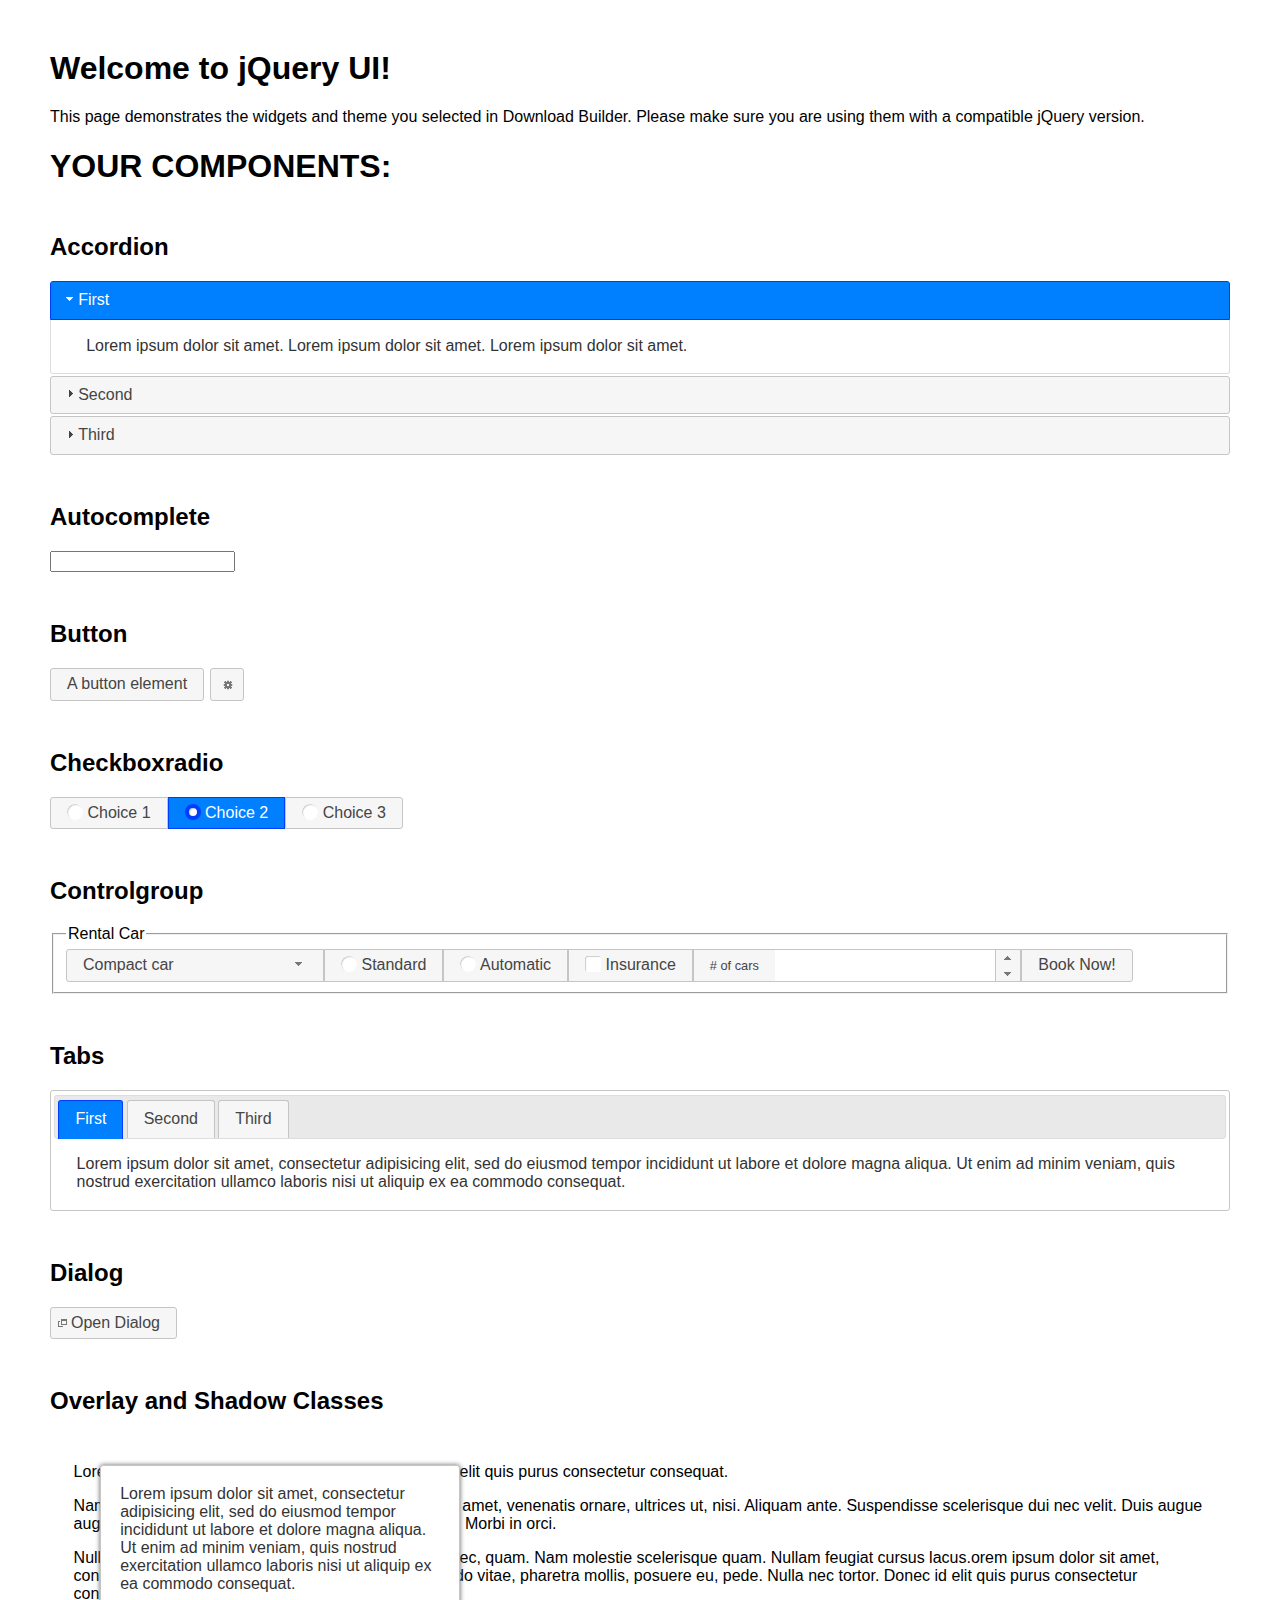
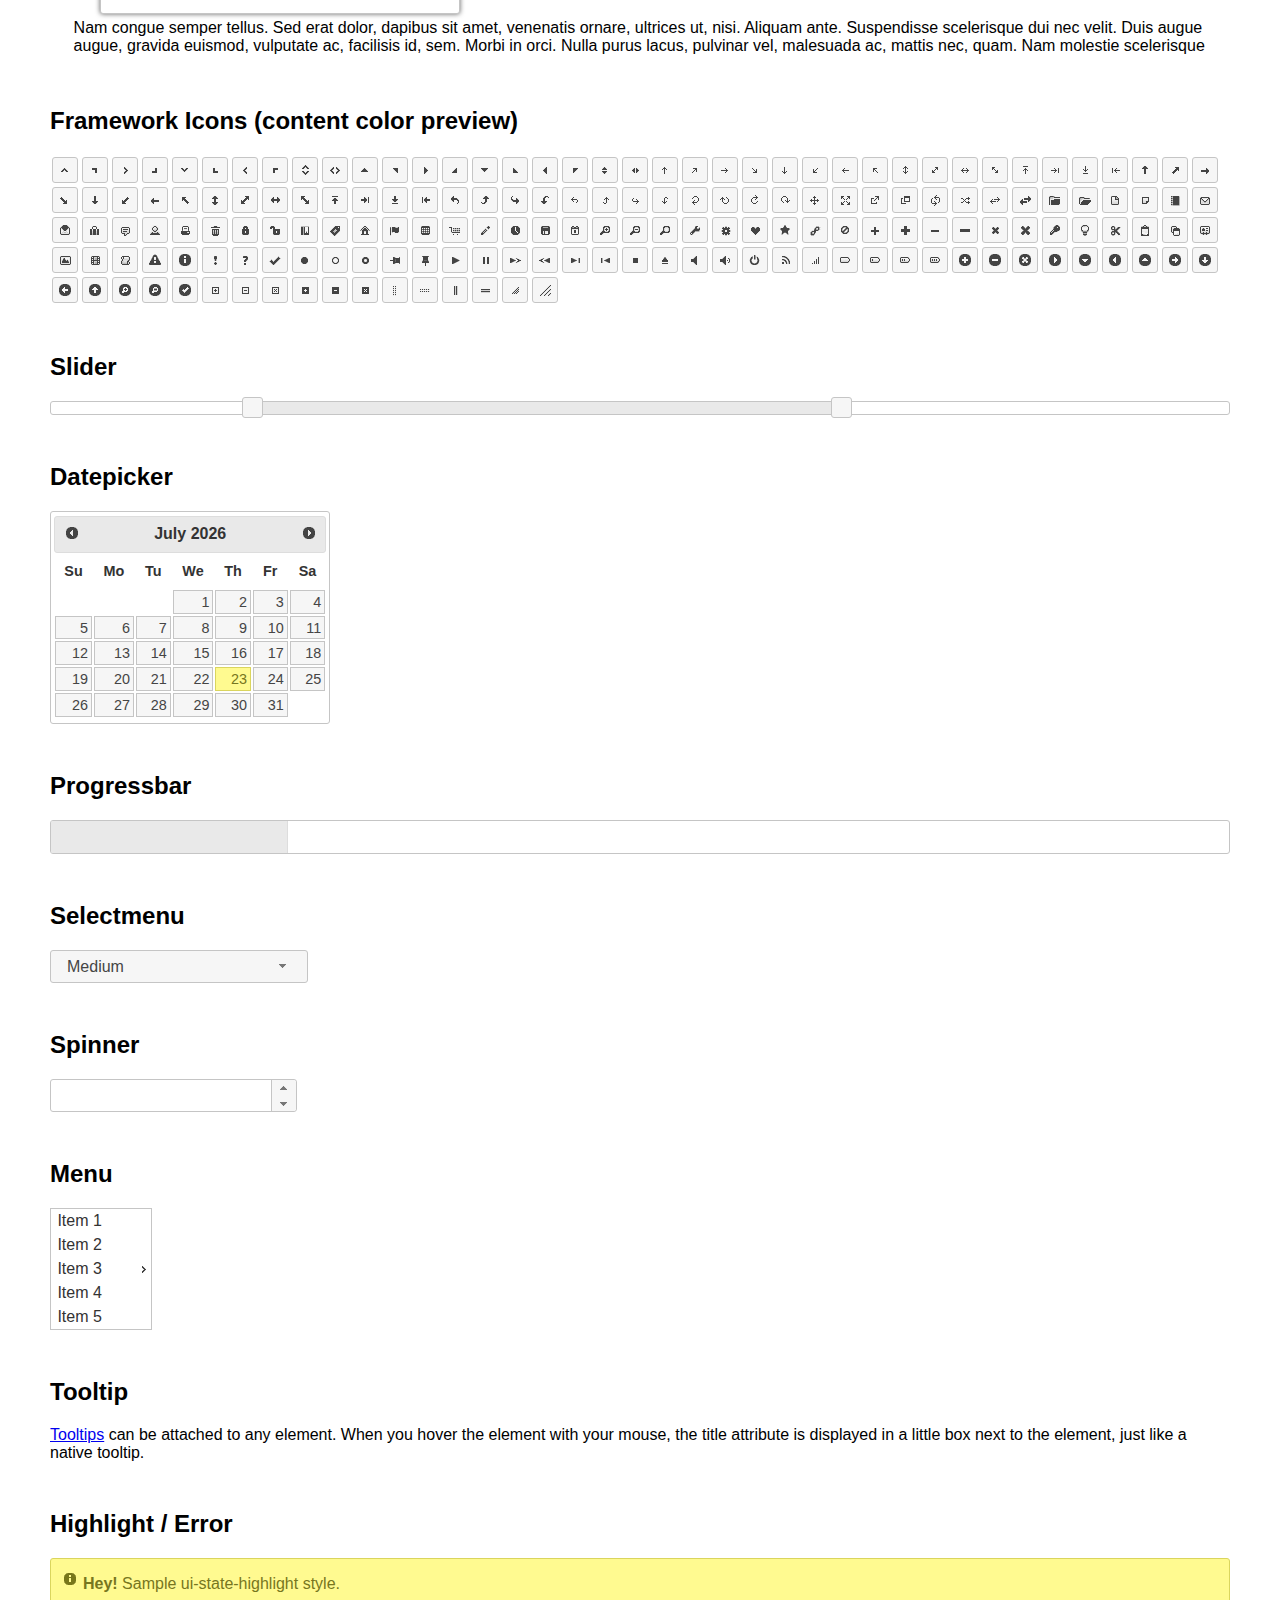
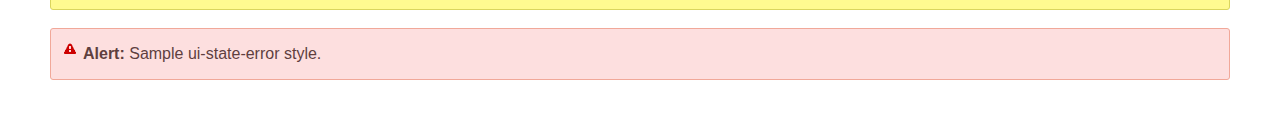
<file: PerfilMedico/jquery-ui-1.12.1/index.html>
<!doctype html>
<html lang="us">
<head>
	<meta charset="utf-8">
	<title>jQuery UI Example Page</title>
	<link href="jquery-ui.css" rel="stylesheet">
	<style>
	body{
		font-family: "Trebuchet MS", sans-serif;
		margin: 50px;
	}
	.demoHeaders {
		margin-top: 2em;
	}
	#dialog-link {
		padding: .4em 1em .4em 20px;
		text-decoration: none;
		position: relative;
	}
	#dialog-link span.ui-icon {
		margin: 0 5px 0 0;
		position: absolute;
		left: .2em;
		top: 50%;
		margin-top: -8px;
	}
	#icons {
		margin: 0;
		padding: 0;
	}
	#icons li {
		margin: 2px;
		position: relative;
		padding: 4px 0;
		cursor: pointer;
		float: left;
		list-style: none;
	}
	#icons span.ui-icon {
		float: left;
		margin: 0 4px;
	}
	.fakewindowcontain .ui-widget-overlay {
		position: absolute;
	}
	select {
		width: 200px;
	}
	</style>
</head>
<body>

<h1>Welcome to jQuery UI!</h1>

<div class="ui-widget">
	<p>This page demonstrates the widgets and theme you selected in Download Builder. Please make sure you are using them with a compatible jQuery version.</p>
</div>

<h1>YOUR COMPONENTS:</h1>


<!-- Accordion -->
<h2 class="demoHeaders">Accordion</h2>
<div id="accordion">
	<h3>First</h3>
	<div>Lorem ipsum dolor sit amet. Lorem ipsum dolor sit amet. Lorem ipsum dolor sit amet.</div>
	<h3>Second</h3>
	<div>Phasellus mattis tincidunt nibh.</div>
	<h3>Third</h3>
	<div>Nam dui erat, auctor a, dignissim quis.</div>
</div>



<!-- Autocomplete -->
<h2 class="demoHeaders">Autocomplete</h2>
<div>
	<input id="autocomplete" title="type &quot;a&quot;">
</div>



<!-- Button -->
<h2 class="demoHeaders">Button</h2>
<button id="button">A button element</button>
<button id="button-icon">An icon-only button</button>



<!-- Checkboxradio -->
<h2 class="demoHeaders">Checkboxradio</h2>
<form style="margin-top: 1em;">
	<div id="radioset">
		<input type="radio" id="radio1" name="radio"><label for="radio1">Choice 1</label>
		<input type="radio" id="radio2" name="radio" checked="checked"><label for="radio2">Choice 2</label>
		<input type="radio" id="radio3" name="radio"><label for="radio3">Choice 3</label>
	</div>
</form>



<!-- Controlgroup -->
<h2 class="demoHeaders">Controlgroup</h2>
<fieldset>
	<legend>Rental Car</legend>
	<div id="controlgroup">
		<select id="car-type">
			<option>Compact car</option>
			<option>Midsize car</option>
			<option>Full size car</option>
			<option>SUV</option>
			<option>Luxury</option>
			<option>Truck</option>
			<option>Van</option>
		</select>
		<label for="transmission-standard">Standard</label>
		<input type="radio" name="transmission" id="transmission-standard">
		<label for="transmission-automatic">Automatic</label>
		<input type="radio" name="transmission" id="transmission-automatic">
		<label for="insurance">Insurance</label>
		<input type="checkbox" name="insurance" id="insurance">
		<label for="horizontal-spinner" class="ui-controlgroup-label"># of cars</label>
		<input id="horizontal-spinner" class="ui-spinner-input">
		<button>Book Now!</button>
	</div>
</fieldset>



<!-- Tabs -->
<h2 class="demoHeaders">Tabs</h2>
<div id="tabs">
	<ul>
		<li><a href="#tabs-1">First</a></li>
		<li><a href="#tabs-2">Second</a></li>
		<li><a href="#tabs-3">Third</a></li>
	</ul>
	<div id="tabs-1">Lorem ipsum dolor sit amet, consectetur adipisicing elit, sed do eiusmod tempor incididunt ut labore et dolore magna aliqua. Ut enim ad minim veniam, quis nostrud exercitation ullamco laboris nisi ut aliquip ex ea commodo consequat.</div>
	<div id="tabs-2">Phasellus mattis tincidunt nibh. Cras orci urna, blandit id, pretium vel, aliquet ornare, felis. Maecenas scelerisque sem non nisl. Fusce sed lorem in enim dictum bibendum.</div>
	<div id="tabs-3">Nam dui erat, auctor a, dignissim quis, sollicitudin eu, felis. Pellentesque nisi urna, interdum eget, sagittis et, consequat vestibulum, lacus. Mauris porttitor ullamcorper augue.</div>
</div>



<h2 class="demoHeaders">Dialog</h2>
<p>
	<button id="dialog-link" class="ui-button ui-corner-all ui-widget">
		<span class="ui-icon ui-icon-newwin"></span>Open Dialog
	</button>
</p>

<h2 class="demoHeaders">Overlay and Shadow Classes</h2>
<div style="position: relative; width: 96%; height: 200px; padding:1% 2%; overflow:hidden;" class="fakewindowcontain">
	<p>Lorem ipsum dolor sit amet,  Nulla nec tortor. Donec id elit quis purus consectetur consequat. </p><p>Nam congue semper tellus. Sed erat dolor, dapibus sit amet, venenatis ornare, ultrices ut, nisi. Aliquam ante. Suspendisse scelerisque dui nec velit. Duis augue augue, gravida euismod, vulputate ac, facilisis id, sem. Morbi in orci. </p><p>Nulla purus lacus, pulvinar vel, malesuada ac, mattis nec, quam. Nam molestie scelerisque quam. Nullam feugiat cursus lacus.orem ipsum dolor sit amet, consectetur adipiscing elit. Donec libero risus, commodo vitae, pharetra mollis, posuere eu, pede. Nulla nec tortor. Donec id elit quis purus consectetur consequat. </p><p>Nam congue semper tellus. Sed erat dolor, dapibus sit amet, venenatis ornare, ultrices ut, nisi. Aliquam ante. Suspendisse scelerisque dui nec velit. Duis augue augue, gravida euismod, vulputate ac, facilisis id, sem. Morbi in orci. Nulla purus lacus, pulvinar vel, malesuada ac, mattis nec, quam. Nam molestie scelerisque quam. </p><p>Nullam feugiat cursus lacus.orem ipsum dolor sit amet, consectetur adipiscing elit. Donec libero risus, commodo vitae, pharetra mollis, posuere eu, pede. Nulla nec tortor. Donec id elit quis purus consectetur consequat. Nam congue semper tellus. Sed erat dolor, dapibus sit amet, venenatis ornare, ultrices ut, nisi. Aliquam ante. </p><p>Suspendisse scelerisque dui nec velit. Duis augue augue, gravida euismod, vulputate ac, facilisis id, sem. Morbi in orci. Nulla purus lacus, pulvinar vel, malesuada ac, mattis nec, quam. Nam molestie scelerisque quam. Nullam feugiat cursus lacus.orem ipsum dolor sit amet, consectetur adipiscing elit. Donec libero risus, commodo vitae, pharetra mollis, posuere eu, pede. Nulla nec tortor. Donec id elit quis purus consectetur consequat. Nam congue semper tellus. Sed erat dolor, dapibus sit amet, venenatis ornare, ultrices ut, nisi. </p>

	<!-- ui-dialog -->
	<div class="ui-widget-overlay ui-front"></div>
	<div style="position: absolute; width: 320px; left: 50px; top: 30px; padding: 1.2em" class="ui-widget ui-front ui-widget-content ui-corner-all ui-widget-shadow">
		Lorem ipsum dolor sit amet, consectetur adipisicing elit, sed do eiusmod tempor incididunt ut labore et dolore magna aliqua. Ut enim ad minim veniam, quis nostrud exercitation ullamco laboris nisi ut aliquip ex ea commodo consequat.
	</div>

</div>

<!-- ui-dialog -->
<div id="dialog" title="Dialog Title">
	<p>Lorem ipsum dolor sit amet, consectetur adipisicing elit, sed do eiusmod tempor incididunt ut labore et dolore magna aliqua. Ut enim ad minim veniam, quis nostrud exercitation ullamco laboris nisi ut aliquip ex ea commodo consequat.</p>
</div>



<h2 class="demoHeaders">Framework Icons (content color preview)</h2>
<ul id="icons" class="ui-widget ui-helper-clearfix">
	<li class="ui-state-default ui-corner-all" title=".ui-icon-caret-1-n"><span class="ui-icon ui-icon-caret-1-n"></span></li>
	<li class="ui-state-default ui-corner-all" title=".ui-icon-caret-1-ne"><span class="ui-icon ui-icon-caret-1-ne"></span></li>
	<li class="ui-state-default ui-corner-all" title=".ui-icon-caret-1-e"><span class="ui-icon ui-icon-caret-1-e"></span></li>
	<li class="ui-state-default ui-corner-all" title=".ui-icon-caret-1-se"><span class="ui-icon ui-icon-caret-1-se"></span></li>
	<li class="ui-state-default ui-corner-all" title=".ui-icon-caret-1-s"><span class="ui-icon ui-icon-caret-1-s"></span></li>
	<li class="ui-state-default ui-corner-all" title=".ui-icon-caret-1-sw"><span class="ui-icon ui-icon-caret-1-sw"></span></li>
	<li class="ui-state-default ui-corner-all" title=".ui-icon-caret-1-w"><span class="ui-icon ui-icon-caret-1-w"></span></li>
	<li class="ui-state-default ui-corner-all" title=".ui-icon-caret-1-nw"><span class="ui-icon ui-icon-caret-1-nw"></span></li>
	<li class="ui-state-default ui-corner-all" title=".ui-icon-caret-2-n-s"><span class="ui-icon ui-icon-caret-2-n-s"></span></li>
	<li class="ui-state-default ui-corner-all" title=".ui-icon-caret-2-e-w"><span class="ui-icon ui-icon-caret-2-e-w"></span></li>
	<li class="ui-state-default ui-corner-all" title=".ui-icon-triangle-1-n"><span class="ui-icon ui-icon-triangle-1-n"></span></li>
	<li class="ui-state-default ui-corner-all" title=".ui-icon-triangle-1-ne"><span class="ui-icon ui-icon-triangle-1-ne"></span></li>
	<li class="ui-state-default ui-corner-all" title=".ui-icon-triangle-1-e"><span class="ui-icon ui-icon-triangle-1-e"></span></li>
	<li class="ui-state-default ui-corner-all" title=".ui-icon-triangle-1-se"><span class="ui-icon ui-icon-triangle-1-se"></span></li>
	<li class="ui-state-default ui-corner-all" title=".ui-icon-triangle-1-s"><span class="ui-icon ui-icon-triangle-1-s"></span></li>
	<li class="ui-state-default ui-corner-all" title=".ui-icon-triangle-1-sw"><span class="ui-icon ui-icon-triangle-1-sw"></span></li>
	<li class="ui-state-default ui-corner-all" title=".ui-icon-triangle-1-w"><span class="ui-icon ui-icon-triangle-1-w"></span></li>
	<li class="ui-state-default ui-corner-all" title=".ui-icon-triangle-1-nw"><span class="ui-icon ui-icon-triangle-1-nw"></span></li>
	<li class="ui-state-default ui-corner-all" title=".ui-icon-triangle-2-n-s"><span class="ui-icon ui-icon-triangle-2-n-s"></span></li>
	<li class="ui-state-default ui-corner-all" title=".ui-icon-triangle-2-e-w"><span class="ui-icon ui-icon-triangle-2-e-w"></span></li>
	<li class="ui-state-default ui-corner-all" title=".ui-icon-arrow-1-n"><span class="ui-icon ui-icon-arrow-1-n"></span></li>
	<li class="ui-state-default ui-corner-all" title=".ui-icon-arrow-1-ne"><span class="ui-icon ui-icon-arrow-1-ne"></span></li>
	<li class="ui-state-default ui-corner-all" title=".ui-icon-arrow-1-e"><span class="ui-icon ui-icon-arrow-1-e"></span></li>
	<li class="ui-state-default ui-corner-all" title=".ui-icon-arrow-1-se"><span class="ui-icon ui-icon-arrow-1-se"></span></li>
	<li class="ui-state-default ui-corner-all" title=".ui-icon-arrow-1-s"><span class="ui-icon ui-icon-arrow-1-s"></span></li>
	<li class="ui-state-default ui-corner-all" title=".ui-icon-arrow-1-sw"><span class="ui-icon ui-icon-arrow-1-sw"></span></li>
	<li class="ui-state-default ui-corner-all" title=".ui-icon-arrow-1-w"><span class="ui-icon ui-icon-arrow-1-w"></span></li>
	<li class="ui-state-default ui-corner-all" title=".ui-icon-arrow-1-nw"><span class="ui-icon ui-icon-arrow-1-nw"></span></li>
	<li class="ui-state-default ui-corner-all" title=".ui-icon-arrow-2-n-s"><span class="ui-icon ui-icon-arrow-2-n-s"></span></li>
	<li class="ui-state-default ui-corner-all" title=".ui-icon-arrow-2-ne-sw"><span class="ui-icon ui-icon-arrow-2-ne-sw"></span></li>
	<li class="ui-state-default ui-corner-all" title=".ui-icon-arrow-2-e-w"><span class="ui-icon ui-icon-arrow-2-e-w"></span></li>
	<li class="ui-state-default ui-corner-all" title=".ui-icon-arrow-2-se-nw"><span class="ui-icon ui-icon-arrow-2-se-nw"></span></li>
	<li class="ui-state-default ui-corner-all" title=".ui-icon-arrowstop-1-n"><span class="ui-icon ui-icon-arrowstop-1-n"></span></li>
	<li class="ui-state-default ui-corner-all" title=".ui-icon-arrowstop-1-e"><span class="ui-icon ui-icon-arrowstop-1-e"></span></li>
	<li class="ui-state-default ui-corner-all" title=".ui-icon-arrowstop-1-s"><span class="ui-icon ui-icon-arrowstop-1-s"></span></li>
	<li class="ui-state-default ui-corner-all" title=".ui-icon-arrowstop-1-w"><span class="ui-icon ui-icon-arrowstop-1-w"></span></li>
	<li class="ui-state-default ui-corner-all" title=".ui-icon-arrowthick-1-n"><span class="ui-icon ui-icon-arrowthick-1-n"></span></li>
	<li class="ui-state-default ui-corner-all" title=".ui-icon-arrowthick-1-ne"><span class="ui-icon ui-icon-arrowthick-1-ne"></span></li>
	<li class="ui-state-default ui-corner-all" title=".ui-icon-arrowthick-1-e"><span class="ui-icon ui-icon-arrowthick-1-e"></span></li>
	<li class="ui-state-default ui-corner-all" title=".ui-icon-arrowthick-1-se"><span class="ui-icon ui-icon-arrowthick-1-se"></span></li>
	<li class="ui-state-default ui-corner-all" title=".ui-icon-arrowthick-1-s"><span class="ui-icon ui-icon-arrowthick-1-s"></span></li>
	<li class="ui-state-default ui-corner-all" title=".ui-icon-arrowthick-1-sw"><span class="ui-icon ui-icon-arrowthick-1-sw"></span></li>
	<li class="ui-state-default ui-corner-all" title=".ui-icon-arrowthick-1-w"><span class="ui-icon ui-icon-arrowthick-1-w"></span></li>
	<li class="ui-state-default ui-corner-all" title=".ui-icon-arrowthick-1-nw"><span class="ui-icon ui-icon-arrowthick-1-nw"></span></li>
	<li class="ui-state-default ui-corner-all" title=".ui-icon-arrowthick-2-n-s"><span class="ui-icon ui-icon-arrowthick-2-n-s"></span></li>
	<li class="ui-state-default ui-corner-all" title=".ui-icon-arrowthick-2-ne-sw"><span class="ui-icon ui-icon-arrowthick-2-ne-sw"></span></li>
	<li class="ui-state-default ui-corner-all" title=".ui-icon-arrowthick-2-e-w"><span class="ui-icon ui-icon-arrowthick-2-e-w"></span></li>
	<li class="ui-state-default ui-corner-all" title=".ui-icon-arrowthick-2-se-nw"><span class="ui-icon ui-icon-arrowthick-2-se-nw"></span></li>
	<li class="ui-state-default ui-corner-all" title=".ui-icon-arrowthickstop-1-n"><span class="ui-icon ui-icon-arrowthickstop-1-n"></span></li>
	<li class="ui-state-default ui-corner-all" title=".ui-icon-arrowthickstop-1-e"><span class="ui-icon ui-icon-arrowthickstop-1-e"></span></li>
	<li class="ui-state-default ui-corner-all" title=".ui-icon-arrowthickstop-1-s"><span class="ui-icon ui-icon-arrowthickstop-1-s"></span></li>
	<li class="ui-state-default ui-corner-all" title=".ui-icon-arrowthickstop-1-w"><span class="ui-icon ui-icon-arrowthickstop-1-w"></span></li>
	<li class="ui-state-default ui-corner-all" title=".ui-icon-arrowreturnthick-1-w"><span class="ui-icon ui-icon-arrowreturnthick-1-w"></span></li>
	<li class="ui-state-default ui-corner-all" title=".ui-icon-arrowreturnthick-1-n"><span class="ui-icon ui-icon-arrowreturnthick-1-n"></span></li>
	<li class="ui-state-default ui-corner-all" title=".ui-icon-arrowreturnthick-1-e"><span class="ui-icon ui-icon-arrowreturnthick-1-e"></span></li>
	<li class="ui-state-default ui-corner-all" title=".ui-icon-arrowreturnthick-1-s"><span class="ui-icon ui-icon-arrowreturnthick-1-s"></span></li>
	<li class="ui-state-default ui-corner-all" title=".ui-icon-arrowreturn-1-w"><span class="ui-icon ui-icon-arrowreturn-1-w"></span></li>
	<li class="ui-state-default ui-corner-all" title=".ui-icon-arrowreturn-1-n"><span class="ui-icon ui-icon-arrowreturn-1-n"></span></li>
	<li class="ui-state-default ui-corner-all" title=".ui-icon-arrowreturn-1-e"><span class="ui-icon ui-icon-arrowreturn-1-e"></span></li>
	<li class="ui-state-default ui-corner-all" title=".ui-icon-arrowreturn-1-s"><span class="ui-icon ui-icon-arrowreturn-1-s"></span></li>
	<li class="ui-state-default ui-corner-all" title=".ui-icon-arrowrefresh-1-w"><span class="ui-icon ui-icon-arrowrefresh-1-w"></span></li>
	<li class="ui-state-default ui-corner-all" title=".ui-icon-arrowrefresh-1-n"><span class="ui-icon ui-icon-arrowrefresh-1-n"></span></li>
	<li class="ui-state-default ui-corner-all" title=".ui-icon-arrowrefresh-1-e"><span class="ui-icon ui-icon-arrowrefresh-1-e"></span></li>
	<li class="ui-state-default ui-corner-all" title=".ui-icon-arrowrefresh-1-s"><span class="ui-icon ui-icon-arrowrefresh-1-s"></span></li>
	<li class="ui-state-default ui-corner-all" title=".ui-icon-arrow-4"><span class="ui-icon ui-icon-arrow-4"></span></li>
	<li class="ui-state-default ui-corner-all" title=".ui-icon-arrow-4-diag"><span class="ui-icon ui-icon-arrow-4-diag"></span></li>
	<li class="ui-state-default ui-corner-all" title=".ui-icon-extlink"><span class="ui-icon ui-icon-extlink"></span></li>
	<li class="ui-state-default ui-corner-all" title=".ui-icon-newwin"><span class="ui-icon ui-icon-newwin"></span></li>
	<li class="ui-state-default ui-corner-all" title=".ui-icon-refresh"><span class="ui-icon ui-icon-refresh"></span></li>
	<li class="ui-state-default ui-corner-all" title=".ui-icon-shuffle"><span class="ui-icon ui-icon-shuffle"></span></li>
	<li class="ui-state-default ui-corner-all" title=".ui-icon-transfer-e-w"><span class="ui-icon ui-icon-transfer-e-w"></span></li>
	<li class="ui-state-default ui-corner-all" title=".ui-icon-transferthick-e-w"><span class="ui-icon ui-icon-transferthick-e-w"></span></li>
	<li class="ui-state-default ui-corner-all" title=".ui-icon-folder-collapsed"><span class="ui-icon ui-icon-folder-collapsed"></span></li>
	<li class="ui-state-default ui-corner-all" title=".ui-icon-folder-open"><span class="ui-icon ui-icon-folder-open"></span></li>
	<li class="ui-state-default ui-corner-all" title=".ui-icon-document"><span class="ui-icon ui-icon-document"></span></li>
	<li class="ui-state-default ui-corner-all" title=".ui-icon-document-b"><span class="ui-icon ui-icon-document-b"></span></li>
	<li class="ui-state-default ui-corner-all" title=".ui-icon-note"><span class="ui-icon ui-icon-note"></span></li>
	<li class="ui-state-default ui-corner-all" title=".ui-icon-mail-closed"><span class="ui-icon ui-icon-mail-closed"></span></li>
	<li class="ui-state-default ui-corner-all" title=".ui-icon-mail-open"><span class="ui-icon ui-icon-mail-open"></span></li>
	<li class="ui-state-default ui-corner-all" title=".ui-icon-suitcase"><span class="ui-icon ui-icon-suitcase"></span></li>
	<li class="ui-state-default ui-corner-all" title=".ui-icon-comment"><span class="ui-icon ui-icon-comment"></span></li>
	<li class="ui-state-default ui-corner-all" title=".ui-icon-person"><span class="ui-icon ui-icon-person"></span></li>
	<li class="ui-state-default ui-corner-all" title=".ui-icon-print"><span class="ui-icon ui-icon-print"></span></li>
	<li class="ui-state-default ui-corner-all" title=".ui-icon-trash"><span class="ui-icon ui-icon-trash"></span></li>
	<li class="ui-state-default ui-corner-all" title=".ui-icon-locked"><span class="ui-icon ui-icon-locked"></span></li>
	<li class="ui-state-default ui-corner-all" title=".ui-icon-unlocked"><span class="ui-icon ui-icon-unlocked"></span></li>
	<li class="ui-state-default ui-corner-all" title=".ui-icon-bookmark"><span class="ui-icon ui-icon-bookmark"></span></li>
	<li class="ui-state-default ui-corner-all" title=".ui-icon-tag"><span class="ui-icon ui-icon-tag"></span></li>
	<li class="ui-state-default ui-corner-all" title=".ui-icon-home"><span class="ui-icon ui-icon-home"></span></li>
	<li class="ui-state-default ui-corner-all" title=".ui-icon-flag"><span class="ui-icon ui-icon-flag"></span></li>
	<li class="ui-state-default ui-corner-all" title=".ui-icon-calculator"><span class="ui-icon ui-icon-calculator"></span></li>
	<li class="ui-state-default ui-corner-all" title=".ui-icon-cart"><span class="ui-icon ui-icon-cart"></span></li>
	<li class="ui-state-default ui-corner-all" title=".ui-icon-pencil"><span class="ui-icon ui-icon-pencil"></span></li>
	<li class="ui-state-default ui-corner-all" title=".ui-icon-clock"><span class="ui-icon ui-icon-clock"></span></li>
	<li class="ui-state-default ui-corner-all" title=".ui-icon-disk"><span class="ui-icon ui-icon-disk"></span></li>
	<li class="ui-state-default ui-corner-all" title=".ui-icon-calendar"><span class="ui-icon ui-icon-calendar"></span></li>
	<li class="ui-state-default ui-corner-all" title=".ui-icon-zoomin"><span class="ui-icon ui-icon-zoomin"></span></li>
	<li class="ui-state-default ui-corner-all" title=".ui-icon-zoomout"><span class="ui-icon ui-icon-zoomout"></span></li>
	<li class="ui-state-default ui-corner-all" title=".ui-icon-search"><span class="ui-icon ui-icon-search"></span></li>
	<li class="ui-state-default ui-corner-all" title=".ui-icon-wrench"><span class="ui-icon ui-icon-wrench"></span></li>
	<li class="ui-state-default ui-corner-all" title=".ui-icon-gear"><span class="ui-icon ui-icon-gear"></span></li>
	<li class="ui-state-default ui-corner-all" title=".ui-icon-heart"><span class="ui-icon ui-icon-heart"></span></li>
	<li class="ui-state-default ui-corner-all" title=".ui-icon-star"><span class="ui-icon ui-icon-star"></span></li>
	<li class="ui-state-default ui-corner-all" title=".ui-icon-link"><span class="ui-icon ui-icon-link"></span></li>
	<li class="ui-state-default ui-corner-all" title=".ui-icon-cancel"><span class="ui-icon ui-icon-cancel"></span></li>
	<li class="ui-state-default ui-corner-all" title=".ui-icon-plus"><span class="ui-icon ui-icon-plus"></span></li>
	<li class="ui-state-default ui-corner-all" title=".ui-icon-plusthick"><span class="ui-icon ui-icon-plusthick"></span></li>
	<li class="ui-state-default ui-corner-all" title=".ui-icon-minus"><span class="ui-icon ui-icon-minus"></span></li>
	<li class="ui-state-default ui-corner-all" title=".ui-icon-minusthick"><span class="ui-icon ui-icon-minusthick"></span></li>
	<li class="ui-state-default ui-corner-all" title=".ui-icon-close"><span class="ui-icon ui-icon-close"></span></li>
	<li class="ui-state-default ui-corner-all" title=".ui-icon-closethick"><span class="ui-icon ui-icon-closethick"></span></li>
	<li class="ui-state-default ui-corner-all" title=".ui-icon-key"><span class="ui-icon ui-icon-key"></span></li>
	<li class="ui-state-default ui-corner-all" title=".ui-icon-lightbulb"><span class="ui-icon ui-icon-lightbulb"></span></li>
	<li class="ui-state-default ui-corner-all" title=".ui-icon-scissors"><span class="ui-icon ui-icon-scissors"></span></li>
	<li class="ui-state-default ui-corner-all" title=".ui-icon-clipboard"><span class="ui-icon ui-icon-clipboard"></span></li>
	<li class="ui-state-default ui-corner-all" title=".ui-icon-copy"><span class="ui-icon ui-icon-copy"></span></li>
	<li class="ui-state-default ui-corner-all" title=".ui-icon-contact"><span class="ui-icon ui-icon-contact"></span></li>
	<li class="ui-state-default ui-corner-all" title=".ui-icon-image"><span class="ui-icon ui-icon-image"></span></li>
	<li class="ui-state-default ui-corner-all" title=".ui-icon-video"><span class="ui-icon ui-icon-video"></span></li>
	<li class="ui-state-default ui-corner-all" title=".ui-icon-script"><span class="ui-icon ui-icon-script"></span></li>
	<li class="ui-state-default ui-corner-all" title=".ui-icon-alert"><span class="ui-icon ui-icon-alert"></span></li>
	<li class="ui-state-default ui-corner-all" title=".ui-icon-info"><span class="ui-icon ui-icon-info"></span></li>
	<li class="ui-state-default ui-corner-all" title=".ui-icon-notice"><span class="ui-icon ui-icon-notice"></span></li>
	<li class="ui-state-default ui-corner-all" title=".ui-icon-help"><span class="ui-icon ui-icon-help"></span></li>
	<li class="ui-state-default ui-corner-all" title=".ui-icon-check"><span class="ui-icon ui-icon-check"></span></li>
	<li class="ui-state-default ui-corner-all" title=".ui-icon-bullet"><span class="ui-icon ui-icon-bullet"></span></li>
	<li class="ui-state-default ui-corner-all" title=".ui-icon-radio-off"><span class="ui-icon ui-icon-radio-off"></span></li>
	<li class="ui-state-default ui-corner-all" title=".ui-icon-radio-on"><span class="ui-icon ui-icon-radio-on"></span></li>
	<li class="ui-state-default ui-corner-all" title=".ui-icon-pin-w"><span class="ui-icon ui-icon-pin-w"></span></li>
	<li class="ui-state-default ui-corner-all" title=".ui-icon-pin-s"><span class="ui-icon ui-icon-pin-s"></span></li>
	<li class="ui-state-default ui-corner-all" title=".ui-icon-play"><span class="ui-icon ui-icon-play"></span></li>
	<li class="ui-state-default ui-corner-all" title=".ui-icon-pause"><span class="ui-icon ui-icon-pause"></span></li>
	<li class="ui-state-default ui-corner-all" title=".ui-icon-seek-next"><span class="ui-icon ui-icon-seek-next"></span></li>
	<li class="ui-state-default ui-corner-all" title=".ui-icon-seek-prev"><span class="ui-icon ui-icon-seek-prev"></span></li>
	<li class="ui-state-default ui-corner-all" title=".ui-icon-seek-end"><span class="ui-icon ui-icon-seek-end"></span></li>
	<li class="ui-state-default ui-corner-all" title=".ui-icon-seek-first"><span class="ui-icon ui-icon-seek-first"></span></li>
	<li class="ui-state-default ui-corner-all" title=".ui-icon-stop"><span class="ui-icon ui-icon-stop"></span></li>
	<li class="ui-state-default ui-corner-all" title=".ui-icon-eject"><span class="ui-icon ui-icon-eject"></span></li>
	<li class="ui-state-default ui-corner-all" title=".ui-icon-volume-off"><span class="ui-icon ui-icon-volume-off"></span></li>
	<li class="ui-state-default ui-corner-all" title=".ui-icon-volume-on"><span class="ui-icon ui-icon-volume-on"></span></li>
	<li class="ui-state-default ui-corner-all" title=".ui-icon-power"><span class="ui-icon ui-icon-power"></span></li>
	<li class="ui-state-default ui-corner-all" title=".ui-icon-signal-diag"><span class="ui-icon ui-icon-signal-diag"></span></li>
	<li class="ui-state-default ui-corner-all" title=".ui-icon-signal"><span class="ui-icon ui-icon-signal"></span></li>
	<li class="ui-state-default ui-corner-all" title=".ui-icon-battery-0"><span class="ui-icon ui-icon-battery-0"></span></li>
	<li class="ui-state-default ui-corner-all" title=".ui-icon-battery-1"><span class="ui-icon ui-icon-battery-1"></span></li>
	<li class="ui-state-default ui-corner-all" title=".ui-icon-battery-2"><span class="ui-icon ui-icon-battery-2"></span></li>
	<li class="ui-state-default ui-corner-all" title=".ui-icon-battery-3"><span class="ui-icon ui-icon-battery-3"></span></li>
	<li class="ui-state-default ui-corner-all" title=".ui-icon-circle-plus"><span class="ui-icon ui-icon-circle-plus"></span></li>
	<li class="ui-state-default ui-corner-all" title=".ui-icon-circle-minus"><span class="ui-icon ui-icon-circle-minus"></span></li>
	<li class="ui-state-default ui-corner-all" title=".ui-icon-circle-close"><span class="ui-icon ui-icon-circle-close"></span></li>
	<li class="ui-state-default ui-corner-all" title=".ui-icon-circle-triangle-e"><span class="ui-icon ui-icon-circle-triangle-e"></span></li>
	<li class="ui-state-default ui-corner-all" title=".ui-icon-circle-triangle-s"><span class="ui-icon ui-icon-circle-triangle-s"></span></li>
	<li class="ui-state-default ui-corner-all" title=".ui-icon-circle-triangle-w"><span class="ui-icon ui-icon-circle-triangle-w"></span></li>
	<li class="ui-state-default ui-corner-all" title=".ui-icon-circle-triangle-n"><span class="ui-icon ui-icon-circle-triangle-n"></span></li>
	<li class="ui-state-default ui-corner-all" title=".ui-icon-circle-arrow-e"><span class="ui-icon ui-icon-circle-arrow-e"></span></li>
	<li class="ui-state-default ui-corner-all" title=".ui-icon-circle-arrow-s"><span class="ui-icon ui-icon-circle-arrow-s"></span></li>
	<li class="ui-state-default ui-corner-all" title=".ui-icon-circle-arrow-w"><span class="ui-icon ui-icon-circle-arrow-w"></span></li>
	<li class="ui-state-default ui-corner-all" title=".ui-icon-circle-arrow-n"><span class="ui-icon ui-icon-circle-arrow-n"></span></li>
	<li class="ui-state-default ui-corner-all" title=".ui-icon-circle-zoomin"><span class="ui-icon ui-icon-circle-zoomin"></span></li>
	<li class="ui-state-default ui-corner-all" title=".ui-icon-circle-zoomout"><span class="ui-icon ui-icon-circle-zoomout"></span></li>
	<li class="ui-state-default ui-corner-all" title=".ui-icon-circle-check"><span class="ui-icon ui-icon-circle-check"></span></li>
	<li class="ui-state-default ui-corner-all" title=".ui-icon-circlesmall-plus"><span class="ui-icon ui-icon-circlesmall-plus"></span></li>
	<li class="ui-state-default ui-corner-all" title=".ui-icon-circlesmall-minus"><span class="ui-icon ui-icon-circlesmall-minus"></span></li>
	<li class="ui-state-default ui-corner-all" title=".ui-icon-circlesmall-close"><span class="ui-icon ui-icon-circlesmall-close"></span></li>
	<li class="ui-state-default ui-corner-all" title=".ui-icon-squaresmall-plus"><span class="ui-icon ui-icon-squaresmall-plus"></span></li>
	<li class="ui-state-default ui-corner-all" title=".ui-icon-squaresmall-minus"><span class="ui-icon ui-icon-squaresmall-minus"></span></li>
	<li class="ui-state-default ui-corner-all" title=".ui-icon-squaresmall-close"><span class="ui-icon ui-icon-squaresmall-close"></span></li>
	<li class="ui-state-default ui-corner-all" title=".ui-icon-grip-dotted-vertical"><span class="ui-icon ui-icon-grip-dotted-vertical"></span></li>
	<li class="ui-state-default ui-corner-all" title=".ui-icon-grip-dotted-horizontal"><span class="ui-icon ui-icon-grip-dotted-horizontal"></span></li>
	<li class="ui-state-default ui-corner-all" title=".ui-icon-grip-solid-vertical"><span class="ui-icon ui-icon-grip-solid-vertical"></span></li>
	<li class="ui-state-default ui-corner-all" title=".ui-icon-grip-solid-horizontal"><span class="ui-icon ui-icon-grip-solid-horizontal"></span></li>
	<li class="ui-state-default ui-corner-all" title=".ui-icon-gripsmall-diagonal-se"><span class="ui-icon ui-icon-gripsmall-diagonal-se"></span></li>
	<li class="ui-state-default ui-corner-all" title=".ui-icon-grip-diagonal-se"><span class="ui-icon ui-icon-grip-diagonal-se"></span></li>
</ul>


<!-- Slider -->
<h2 class="demoHeaders">Slider</h2>
<div id="slider"></div>



<!-- Datepicker -->
<h2 class="demoHeaders">Datepicker</h2>
<div id="datepicker"></div>



<!-- Progressbar -->
<h2 class="demoHeaders">Progressbar</h2>
<div id="progressbar"></div>



<!-- Progressbar -->
<h2 class="demoHeaders">Selectmenu</h2>
<select id="selectmenu">
	<option>Slower</option>
	<option>Slow</option>
	<option selected="selected">Medium</option>
	<option>Fast</option>
	<option>Faster</option>
</select>



<!-- Spinner -->
<h2 class="demoHeaders">Spinner</h2>
<input id="spinner">



<!-- Menu -->
<h2 class="demoHeaders">Menu</h2>
<ul style="width:100px;" id="menu">
	<li><div>Item 1</div></li>
	<li><div>Item 2</div></li>
	<li><div>Item 3</div>
		<ul>
			<li><div>Item 3-1</div></li>
			<li><div>Item 3-2</div></li>
			<li><div>Item 3-3</div></li>
			<li><div>Item 3-4</div></li>
			<li><div>Item 3-5</div></li>
		</ul>
	</li>
	<li><div>Item 4</div></li>
	<li><div>Item 5</div></li>
</ul>



<!-- Tooltip -->
<h2 class="demoHeaders">Tooltip</h2>
<p id="tooltip">
	<a href="#" title="That&apos;s what this widget is">Tooltips</a> can be attached to any element. When you hover
the element with your mouse, the title attribute is displayed in a little box next to the element, just like a native tooltip.
</p>


<!-- Highlight / Error -->
<h2 class="demoHeaders">Highlight / Error</h2>
<div class="ui-widget">
	<div class="ui-state-highlight ui-corner-all" style="margin-top: 20px; padding: 0 .7em;">
		<p><span class="ui-icon ui-icon-info" style="float: left; margin-right: .3em;"></span>
		<strong>Hey!</strong> Sample ui-state-highlight style.</p>
	</div>
</div>
<br>
<div class="ui-widget">
	<div class="ui-state-error ui-corner-all" style="padding: 0 .7em;">
		<p><span class="ui-icon ui-icon-alert" style="float: left; margin-right: .3em;"></span>
		<strong>Alert:</strong> Sample ui-state-error style.</p>
	</div>
</div>

<script src="external/jquery/jquery.js"></script>
<script src="jquery-ui.js"></script>
<script>

$( "#accordion" ).accordion();



var availableTags = [
	"ActionScript",
	"AppleScript",
	"Asp",
	"BASIC",
	"C",
	"C++",
	"Clojure",
	"COBOL",
	"ColdFusion",
	"Erlang",
	"Fortran",
	"Groovy",
	"Haskell",
	"Java",
	"JavaScript",
	"Lisp",
	"Perl",
	"PHP",
	"Python",
	"Ruby",
	"Scala",
	"Scheme"
];
$( "#autocomplete" ).autocomplete({
	source: availableTags
});



$( "#button" ).button();
$( "#button-icon" ).button({
	icon: "ui-icon-gear",
	showLabel: false
});



$( "#radioset" ).buttonset();



$( "#controlgroup" ).controlgroup();



$( "#tabs" ).tabs();



$( "#dialog" ).dialog({
	autoOpen: false,
	width: 400,
	buttons: [
		{
			text: "Ok",
			click: function() {
				$( this ).dialog( "close" );
			}
		},
		{
			text: "Cancel",
			click: function() {
				$( this ).dialog( "close" );
			}
		}
	]
});

// Link to open the dialog
$( "#dialog-link" ).click(function( event ) {
	$( "#dialog" ).dialog( "open" );
	event.preventDefault();
});



$( "#datepicker" ).datepicker({
	inline: true
});



$( "#slider" ).slider({
	range: true,
	values: [ 17, 67 ]
});



$( "#progressbar" ).progressbar({
	value: 20
});



$( "#spinner" ).spinner();



$( "#menu" ).menu();



$( "#tooltip" ).tooltip();



$( "#selectmenu" ).selectmenu();


// Hover states on the static widgets
$( "#dialog-link, #icons li" ).hover(
	function() {
		$( this ).addClass( "ui-state-hover" );
	},
	function() {
		$( this ).removeClass( "ui-state-hover" );
	}
);
</script>
</body>
</html>
</file>
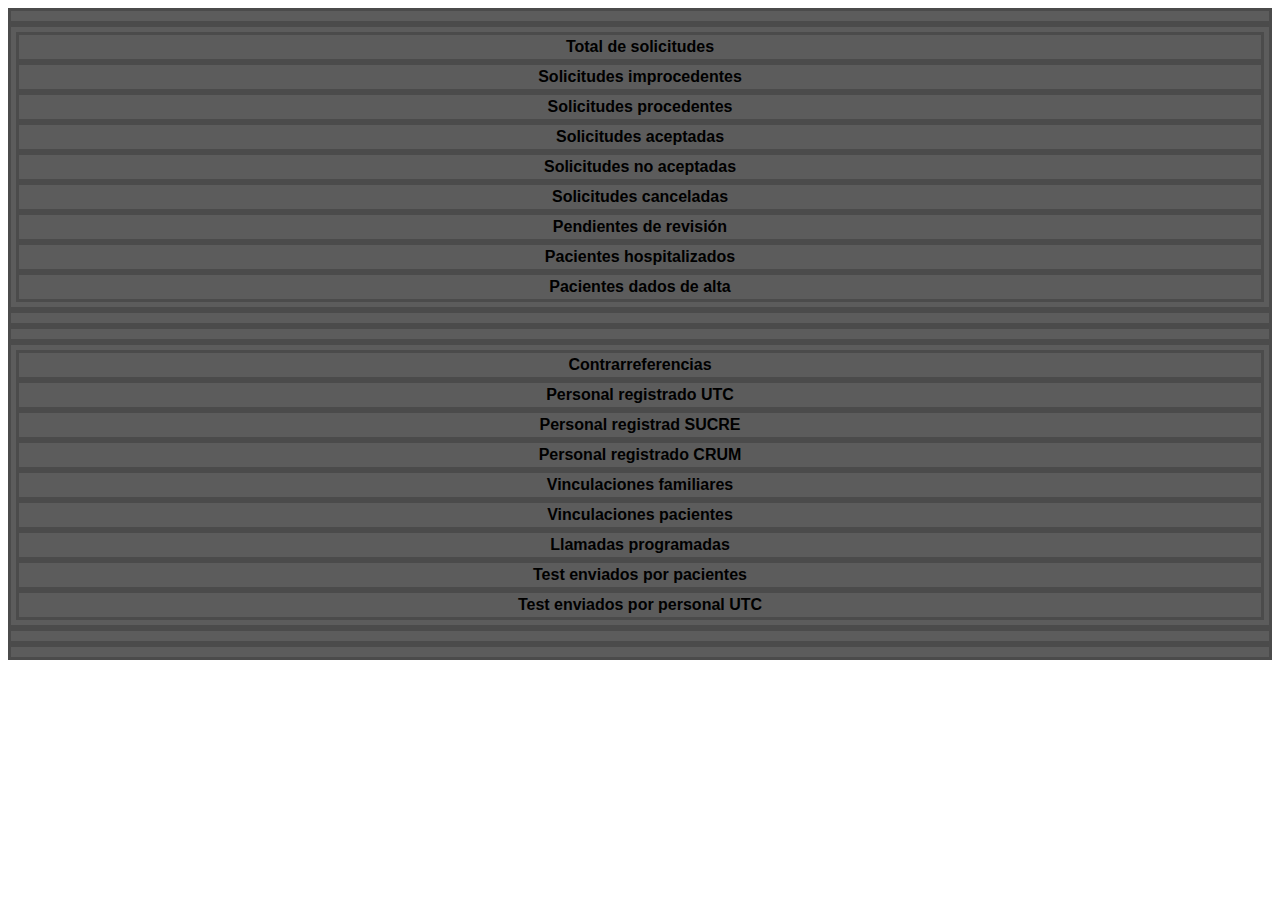
<file: estadisticasView.html>
<!DOCTYPE html>
<html lang="en">
<head>
    <meta charset="UTF-8">
    <meta http-equiv="X-UA-Compatible" content="IE=edge">
    <meta name="viewport" content="width=device-width, initial-scale=1.0">
    <link href="d.css" rel="stylesheet">
    <title>Document</title>
</head>
<body>
    



    <div class="row col-12 m-0 p-0 h-100"  id="stats_solicitudes">
        <div class="col-sm-12 col-md-6 c4">
            <div class="row col-12 m-0 p-1 h-100" id="grafica_hospitaldeorigen"></div>
        </div>
        <div class="col-sm-12 col-md-6 p-0 c4">
            <div class="row col-12 m-0 p-0 h-100">
                <div class="row m-0 col-4 c9">
                    <div class="col p-0 icon"><i class="fas fa-laptop-medical"></i></div>
                    <div class="row m-0 col-8 p-0">
                        <div class="col-12 p-0 tit">Total de solicitudes</div>    
                        <div class="col-12 p-0 num" id="total_solicitudes"></div>

                    </div>
                </div>
                <div class="row m-0 col-4 c9">
                    <div class="col p-0 icon"><i class="fas fa-times-circle"></i></div>
                    <div class="row m-0 col-8 p-0">
                        <div class="col-12 p-0 tit">Solicitudes improcedentes</div>    
                        <div class="col-12 p-0 num" id="no_procedentes"></div>
                    </div>
                </div>
                <div class="row m-0 col-4 c9">
                    <div class="col p-0 icon"><i class="fas fa-hospital-alt"></i></div>
                    <div class="row m-0 col-8 p-0">
                        <div class="col-12 p-0 tit">Solicitudes procedentes</div>    
                        <div class="col-12 p-0 num" id="procedentes"></div>
                    </div>
                </div>
                <div class="row m-0 col-4 c9">
                    <div class="col p-0 icon"><i class="fas fa-user-check"></i></div>
                    <div class="row m-0 col-8 p-0">
                        <div class="col-12 p-0 tit">Solicitudes aceptadas</div>    
                        <div class="col-12 p-0 num" id="aceptadas"></div>
                    </div>
                </div>
                <div class="row m-0 col-4 c9">
                    <div class="col p-0 icon"><i class="fas fa-user"></i></div>
                    <div class="row m-0 col-8 p-0">
                        <div class="col-12 p-0 tit">Solicitudes no aceptadas</div>    
                        <div class="col-12 p-0 num" id="no_aceptadas"></div>
                    </div>
                </div>
                <div class="row m-0 col-4 c9">
                    <div class="col p-0 icon"><i class="fas fa-window-close"></i></div>
                    <div class="row m-0 col-8 p-0">
                        <div class="col-12 p-0 tit">Solicitudes canceladas</div>    
                        <div class="col-12 p-0 num" id="canceladas"></div>
                    </div>
                </div>
                <div class="row m-0 col-4 c9">
                    <div class="col p-0 icon"><i class="fas fa-eye"></i></div>
                    <div class="row m-0 col-8 p-0">
                        <div class="col-12 p-0 tit">Pendientes de revisión</div>    
                        <div class="col-12 p-0 num" id="revision"></div>
                    </div>
                </div>
                <div class="row m-0 col-4 c9">
                    <div class="col p-0 icon"><i class="fas fa-procedures"></i></div>
                    <div class="row m-0 col-8 p-0">
                        <div class="col-12 p-0 tit">Pacientes hospitalizados</div>    
                        <div class="col-12 p-0 num" id="ingresado"></div>
                    </div>
                </div>
                <div class="row m-0 col-4 c9">
                    <div class="col p-0 icon"><i class="fas fa-clipboard-check"></i></div>
                    <div class="row m-0 col-8 p-0">
                        <div class="col-12 p-0 tit">Pacientes dados de alta</div>    
                        <div class="col-12 p-0 num" id="alta"></div>
                    </div>
                </div>                    
            </div>
        </div>
        <div class="col-sm-12 col-md-12 c4">
            <div class="row col-12 m-0 p-1 h-100" id="grafica_pacientes_diarios"></div>
        </div>
    </div>
    <div class="row col-12 m-0 p-0 h-100" id="stats_traslados">
        <div class="col-sm-12 col-md-6 c4">
            <div class="row col-12 m-0 p-1 h-100" id="grafica_contrareferencias"></div>
        </div>
        <div class="col-sm-12 col-md-6 p-0 c4">
            <div class="row col-12 m-0 p-0 h-100">
                <div class="row m-0 col-4 c9">
                    <div class="col p-0 icon"><i class="fas fa-exchange-alt"></i></div>
                    <div class="row m-0 col-8 p-0">
                        <div class="col-12 p-0 tit">Contrarreferencias</div>    
                        <div class="col-12 p-0 num" id="contrarreferencia"></div>

                    </div>
                </div>
                <div class="row m-0 col-4 c9">
                    <div class="col p-0 icon"><i class="fas fa-users"></i></div>
                    <div class="row m-0 col-8 p-0">
                        <div class="col-12 p-0 tit">Personal registrado UTC</div>    
                        <div class="col-12 p-0 num" id="personal_utc"></div>
                    </div>
                </div>
                <div class="row m-0 col-4 c9">
                    <div class="col p-0 icon"><i class="fas fa-ambulance"></i></div>
                    <div class="row m-0 col-8 p-0">
                        <div class="col-12 p-0 tit">Personal registrad SUCRE</div>    
                        <div class="col-12 p-0 num" id="personal_sucre"></div>
                    </div>
                </div>
                <div class="row m-0 col-4 c9">
                    <div class="col p-0 icon"><i class="fas fa-ambulance"></i></div>
                    <div class="row m-0 col-8 p-0">
                        <div class="col-12 p-0 tit">Personal registrado CRUM</div>    
                        <div class="col-12 p-0 num" id="personal_crum"></div>
                    </div>
                </div>
                <div class="row m-0 col-4 c9">
                    <div class="col p-0 icon"><i class="fas fa-bell"></i></div>
                    <div class="row m-0 col-8 p-0">
                        <div class="col-12 p-0 tit">Vinculaciones familiares</div>    
                        <div class="col-12 p-0 num" id="vinculaciones_familiares"></div>
                    </div>
                </div>
                <div class="row m-0 col-4 c9">
                    <div class="col p-0 icon"><i class="fas fa-file-contract"></i></div>
                    <div class="row m-0 col-8 p-0">
                        <div class="col-12 p-0 tit">Vinculaciones pacientes</div>    
                        <div class="col-12 p-0 num" id="vinculaciones_pacientes"></div>
                    </div>
                </div>
                <div class="row m-0 col-4 c9">
                    <div class="col p-0 icon"><i class="fas fa-calendar-alt"></i></div>
                    <div class="row m-0 col-8 p-0">
                        <div class="col-12 p-0 tit">Llamadas programadas</div>    
                        <div class="col-12 p-0 num" id="llamadas_programadas"></div>
                    </div>
                </div>
                <div class="row m-0 col-4 c9">
                    <div class="col p-0 icon"><i class="fas fa-procedures"></i></div>
                    <div class="row m-0 col-8 p-0">
                        <div class="col-12 p-0 tit">Test enviados por pacientes</div>    
                        <div class="col-12 p-0 num" id="test_pacientes"></div>
                    </div>
                </div>
                <div class="row m-0 col-4 c9">
                    <div class="col p-0 icon"><i class="fas fa-clipboard-check"></i></div>
                    <div class="row m-0 col-8 p-0">
                        <div class="col-12 p-0 tit">Test enviados por personal UTC</div>    
                        <div class="col-12 p-0 num" id="test_doctores"></div>
                    </div>
                </div>                    
            </div>
        </div>
        <div class="col-sm-12 col-md-6 c4">
            <div class="row col-12 m-0 p-1 h-100" id="grafica_pacientes_ambulancia"></div>
        </div>
        <div class="col-sm-12 col-md-6 c4"></div>
    </div>


</body>
</html>
</file>
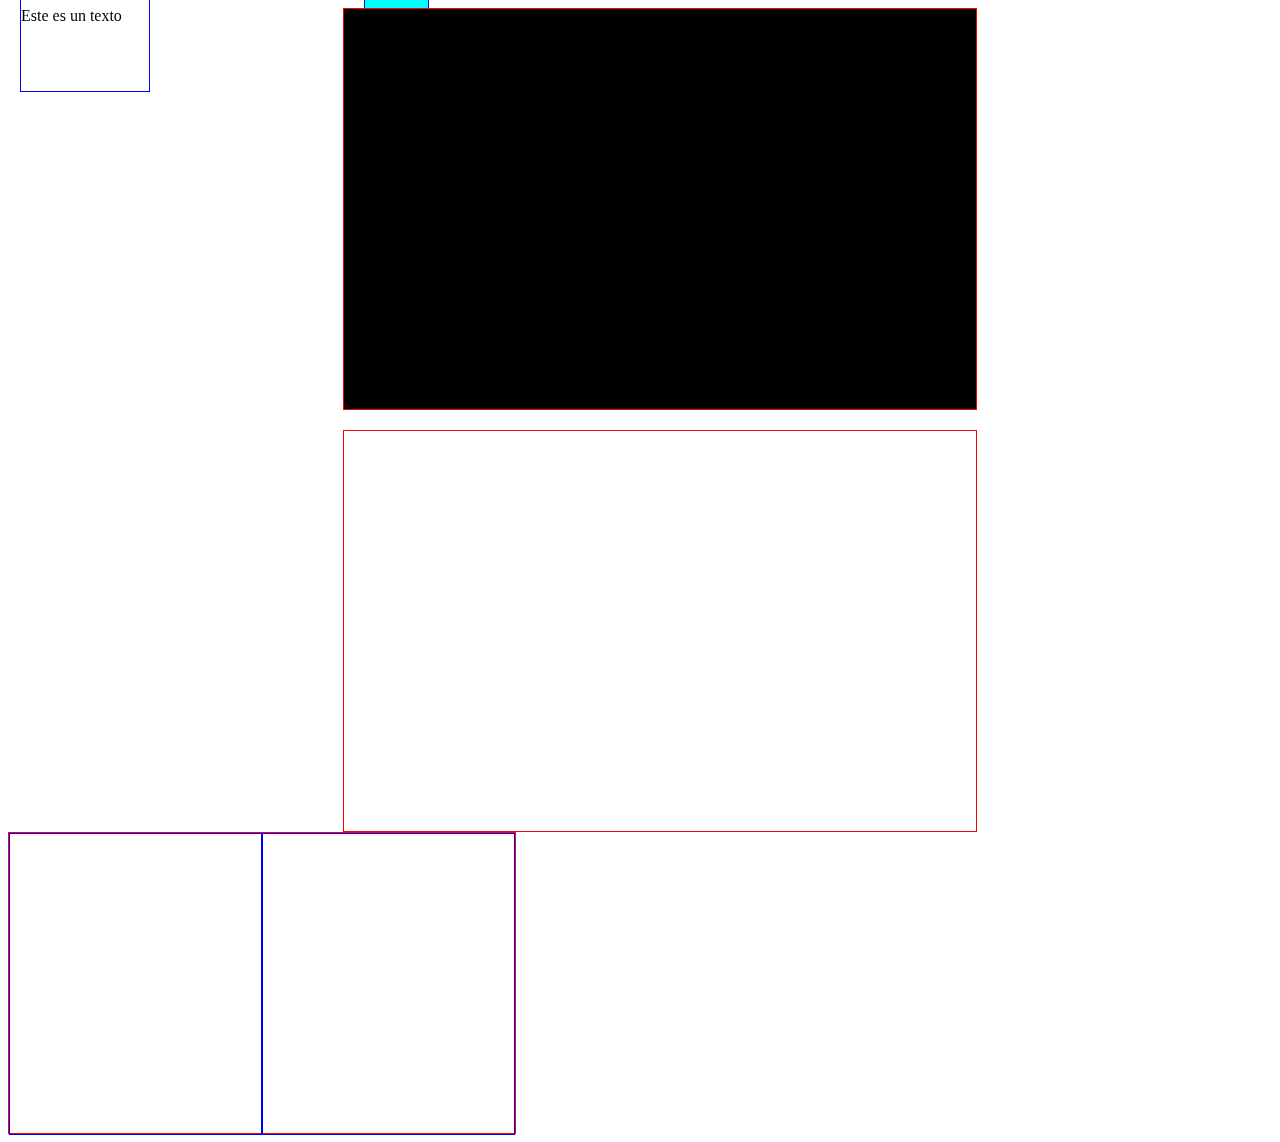
<file: Pacientes_alta/posicion.html>
<!DOCTYPE html>
<html lang="en">
<head>
    <meta charset="UTF-8">
    <meta http-equiv="X-UA-Compatible" content="IE=edge">
    <meta name="viewport" content="width=device-width, initial-scale=1.0">
    <title>Document</title>
</head>
<body>
    


<style>
    .padre{
        border: 1px solid red;
        background-color: black;
        width: 50%;
        height: 400px;
        margin: auto;
        position: relative;
        left:20px;
       
    }
    .hijo{
        border: 1px solid blue;
        width: 10%;
        height: 100px;
        margin: auto;
        background-color: aqua;
        position:absolute;
        top: -10px;
        left: 20px;
        z-index: -1;
    
    }
    .padre2{
        border: 1px solid #ff0000;
        
        width: 50%;
        height: 400px;
        margin: auto;
        margin-top: 20px;
        position: relative;
        left:20px;
       
    }
    .hijo2{
        border: 1px solid blue;
        width: 10%;
        height: 100px;
        margin: auto;
        position:fixed;
        top: -10px;
        left: 20px;
        z-index: -1;
    
    }
    p{
        
    }
</style>
<!--
    •static: no reconoce top right button left y es el que esta por defecto
    •relative.si reconoce top, r,b y l, a partir de la posición del elemento
    •absolute: si reconoce trbl a partir de la posicion del paddre, sale del flujo natural de la maquetacion 
                para usar esta posicion es necesario que el padre tenga una posicion relativa
    •fixed: si reconoce trbl, se sale del flujo natural de la maquetación y toma las medidas desde el viewposrt 
    (area visual o ventana)
    toma en cuenta el viewport o l aventana como referencia no importando si esta dentro de un contenedor padre hijo etc
    toma la referecia de la ventana
    •sticky: es la mas nueva, permite usar el efecto cuando se hace un sroll el menu se queda pegado en la parte suoperior
    
    Z-INDEX: esta propiedad ayuda a posicionar a a los contenedores, por ejemplo si le damos un numero negativo coni -1 lo posiciona
    una capa por detas, si es -2 dos capas por detras si es positivo lo posiciona n capas por delate y asi sucesivamente
    pero para usar z-index es necesario que el padre tenga un  relative, y el hijo un relative o absolute al cual se le aplicara el z-index
    de lo contrario no funcionara. z-index va de - 9999 a 9999 capas posibles

-->


<div class="padre">

    <div class="hijo">


    </div>
    

</div>



<div class="padre2">

    <div class="hijo2">

        <p>Este es un texto</p>
    </div>
    

</div>


<style>
    .contenedorDatos{
        width: 40%;
        height: 300px;
        border: 1px solid red;
        display: flex;
        justify-content:space-around;
     
    }
</style>
<div class="contenedorDatos">
    <div class="subDatos" style="border: 1px solid blue; width: 100%;height: 100%;">
    </div>
    <div class="subDatos" style="border: 1px solid blue; width: 100%;height: 100%;">
    </div>
</div>

</body>
</html>
</file>
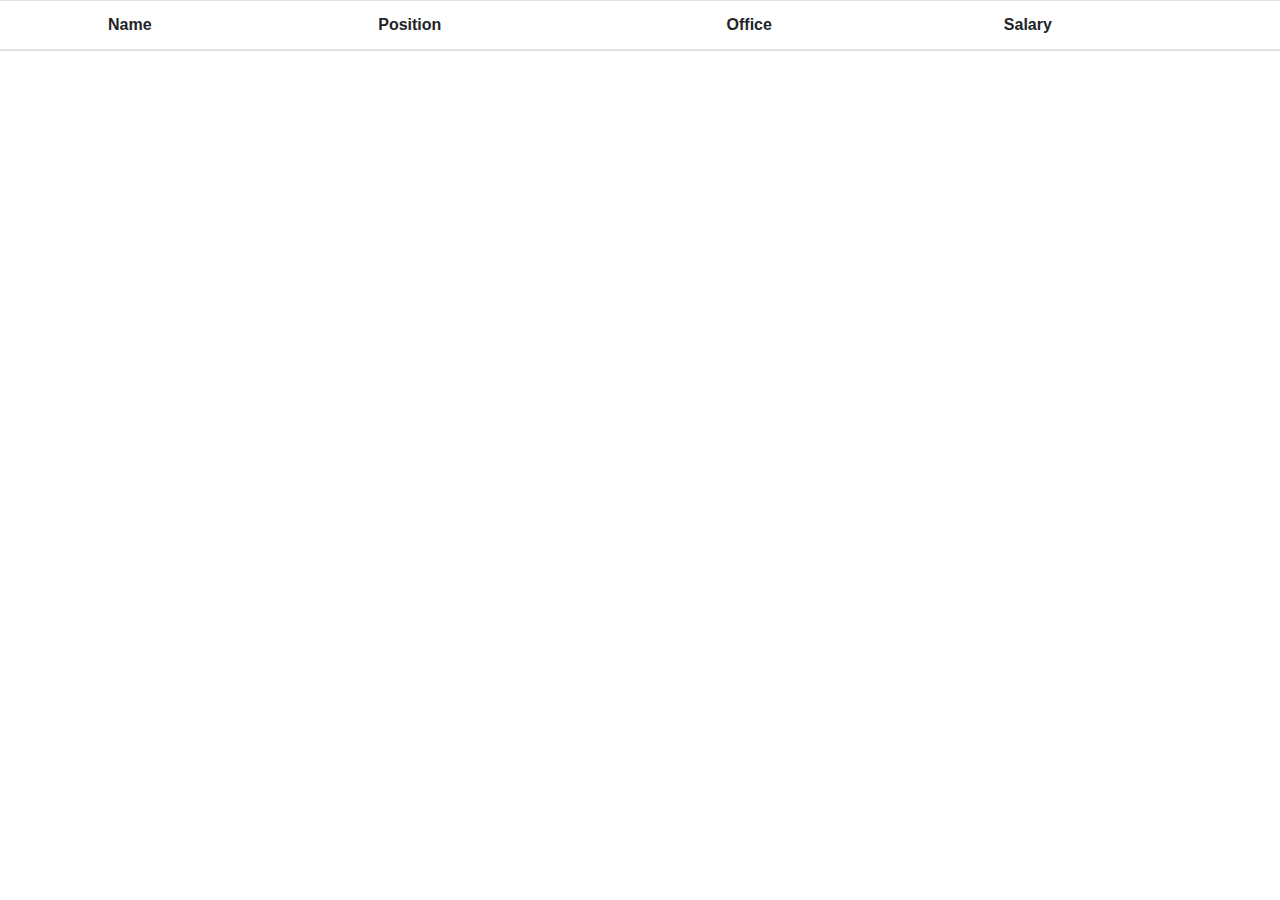
<file: Pacientes_alta/pruebaRowDetail.html>
<!DOCTYPE html>
<html lang="en">
<head>
    <meta charset="UTF-8">
    <meta http-equiv="X-UA-Compatible" content="IE=edge">
    <meta name="viewport" content="width=device-width, initial-scale=1.0">
    <link href="https://cdn.jsdelivr.net/npm/bootstrap@5.0.1/dist/css/bootstrap.min.css" rel="stylesheet" integrity="sha384-+0n0xVW2eSR5OomGNYDnhzAbDsOXxcvSN1TPprVMTNDbiYZCxYbOOl7+AMvyTG2x" crossorigin="anonymous">
 

    <link rel="stylesheet" type="text/css" href="https://cdnjs.cloudflare.com/ajax/libs/twitter-bootstrap/4.5.2/css/bootstrap.css"/>
    <link rel="stylesheet" type="text/css" href="https://cdn.datatables.net/1.10.24/css/dataTables.bootstrap4.min.css"/>
    <title>Document</title>
</head>
<body>
    

<style>
    td.details-control {
    background: url('salud.png') no-repeat center center;
    background-size: 20px;
    cursor: pointer;
}
tr.shown td.details-control {
    background: url('salud.png') no-repeat center center;
    background-size: 20px;
}
</style>


    <table id="example" class="table display" cellspacing="0" width="100%">
        <thead>
            <tr>
                <th></th>
                <th>Name</th>
                <th>Position</th>
                <th>Office</th>
                <th>Salary</th>
            </tr>
        </thead>
     
    
    </table>










    <script type="text/javascript" src="https://code.jquery.com/jquery-3.5.1.js"></script>
    <script type="text/javascript" src="https://cdn.datatables.net/1.10.24/js/jquery.dataTables.min.js"></script>
    <script type="text/javascript" src="https://cdn.datatables.net/1.10.24/js/dataTables.bootstrap4.min.js"></script>



    <script>

        /* Formatting function for row details - modify as you need */
function format ( d ) {
    // `d` is the original data object for the row
    return '<table cellpadding="5" cellspacing="0" border="0" style="padding-left:50px; id="idTablaDetalles" ">'+
        '<tr>'+
            '<td>Full name:</td>'+
            '<td>'+d.name+'</td>'+
        '</tr>'+
        '<tr>'+
            '<td>Extension number:</td>'+
            '<td>'+d.extn+'</td>'+
        '</tr>'+
        '<tr>'+
            '<td>Extra info:</td>'+
            '<td>And any further details here (images etc)...</td>'+
        '</tr>'+
    '</table>';
}
 
var d={
    "data": [
      {
        "name": "Tiger Nixon",
        "position": "System Architect",
        "salary": "$320,800",
        "start_date": "2011/04/25",
        "office": "Edinburgh",
        "extn": "5421"
      }
    ]
}



$(document).ready(function() {
    var table = $('#example').DataTable( {
        
        "columns": [
            {
                "class":          'details-control',
                "orderable":      false,
                "data":           null,
                "defaultContent": ''
            },
            { "data": "name" },
            { "data": "position" },
            { "data": "office" },
            { "data": "salary" }
        ],
        "order": [[1, 'asc']]
    } );
     
    // Add event listener for opening and closing details
    $('#example tbody').on('click', 'td.details-control', function () {
        var tr = $(this).parents('tr');
        var row = table.row( tr );
 
        if ( row.child.isShown() ) {
            // This row is already open - close it
            row.child.hide();
            tr.removeClass('shown');
        }
        else {
            // Open this row
            row.child( format(row.data()) ).show();
            tr.addClass('shown');
           
           
           $t=$("#idTablaDetalles");
            
            alert($t);
       
            

        }
    } );
} );

    </script>
 
</body>
</html>
</file>
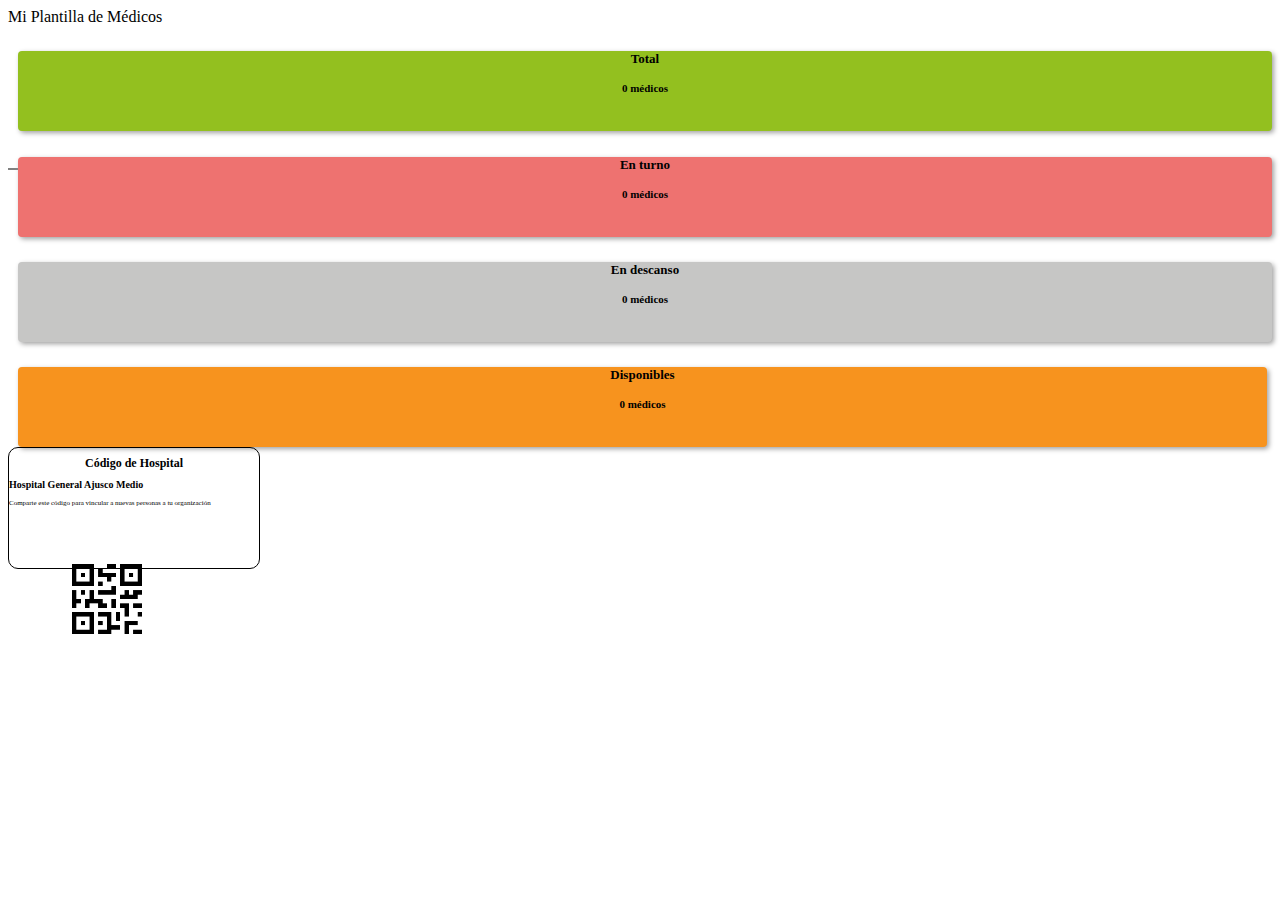
<file: VinculacionPersonal/PruebaBootStrap.html>
<!DOCTYPE html>
<html lang="en">
<head>
    <meta charset="UTF-8">
    <meta http-equiv="X-UA-Compatible" content="IE=edge">
    <meta name="viewport" content="width=device-width, initial-scale=1.0">
    <link href="https://cdn.jsdelivr.net/npm/bootstrap@5.0.1/dist/css/bootstrap.min.css" rel="stylesheet" integrity="sha384-+0n0xVW2eSR5OomGNYDnhzAbDsOXxcvSN1TPprVMTNDbiYZCxYbOOl7+AMvyTG2x" crossorigin="anonymous">
 

    <title>Document</title>
</head>
<body>

    <style>
        .contenedorModulos{
            height: 160px;
            border-bottom: 2px solid rgb(128, 128, 128);
            
           
        }
         
        .sizeRow{
            height: 100%;
        }
        .coulumnSizeModulo{
            
            height: 50%;
            border-radius: 4px;
            box-shadow: 2px 2px 5px rgb(161, 161, 161);
            margin-left: 10px;
            margin-top: 2%;
        }
        .coulumnSizeModulo h1{
            font-size: 13px;
            text-align: center;
            margin-top: 10px;
        }
        .coulumnSizeModulo h2{
            font-size: 11px;
            text-align: center;
            margin-top: 15px;
            
        }
       /*ESTILOS CONTENEDOR QR*/
       .sizeContQr{
           width: 250px;
            height: 120px;
            border: 1px solid black;
            border-radius: 10px;
        }
       
        .divisionColumna{
            /*border: 1px solid black;*/
            
        }
        .divisionColumna img{
            width: 70px;
            margin-left: 25%;
            margin-top: 20%;

        }
     
        .tituloHospital{
            font-size: 12px;
            text-align: center;

        }
        .subtituloHospital{
            font-size: 10px;
 
        }
        .textoHospital{
            margin-top: 1px;
            font-size: 7px;

        }     
    </style>

    <div class="container contenedorModulos">

        <div class="row" >
            <div class="col"   >
                Mi Plantilla de Médicos
            </div>
        </div>
        
        <div class="row sizeRow">


          <div class="col coulumnSizeModulo" style="background-color: #93c01f;" >
             <h1>Total</h1>
             <h2>0 médicos</h2>
          </div>
          <div class="col coulumnSizeModulo" style="background-color: #ee7270;">
             <h1>En turno</h1>
             <h2>0 médicos</h2>
          </div>
          <div class="col coulumnSizeModulo" style="background-color: #c6c6c5;">
             <h1>En descanso</h1>
             <h2>0 médicos</h2>
          </div>
          <div class="col coulumnSizeModulo" style="background-color: #f7931e; margin-right: 5px;">
             <h1>Disponibles</h1>
             <h2>0 médicos</h2>
          </div>
          <!---->
          <div class="container sizeContQr">
            <div class="row">
               <div class="col divisionColumna">
                   <h1 class="tituloHospital">Código de Hospital</h1>
                   <h2 class="subtituloHospital">Hospital General Ajusco Medio</h2>
                   <p class="textoHospital">Comparte este código para vincular a nuevas personas a tu organización</p>
                </div>
                <div class="col divisionColumna">
                     <img src="qr.png"  >
                 </div>
            </div>
        </div>
          <!---->

    
        </div>
    
    </div>




    <script src="https://cdn.jsdelivr.net/npm/bootstrap@5.0.1/dist/js/bootstrap.bundle.min.js" integrity="sha384-gtEjrD/SeCtmISkJkNUaaKMoLD0//ElJ19smozuHV6z3Iehds+3Ulb9Bn9Plx0x4" crossorigin="anonymous"></script>
       
</body>
</html>
</file>
<file: d.css>
/*
To change this license header, choose License Headers in Project Properties.
To change this template file, choose Tools | Templates
and open the template in the editor.
*/
/* 
    Created on : 21/05/2020, 04:11:12 PM
    Author     : moises
*/
/*

section{
    width: 100%;
    left: 0%;
}
#contenidoSection {
    background: #e9ecef;
}
.fila{
    height: 25%;
}
.c1{
    border: solid 3px #495057;
    border-radius: 20px;
}
.c2{
    border: solid 3px #2f7b41;
    border-radius: 20px;
}
h1{
    font: bold 1rem Arial;
    color: #343a40;
    text-align: center;
}
h2{
        font: normal 3rem Arial;
    color: #343a40;
    text-align: center;
    width: 100%;
    position: absolute;
    bottom: 0;
    margin: 0;
}
#fila1{
    height: 120px
}
#fila2{
    height: calc(50% - 160px);
}
#fila3{
    height: 50%;
}
.grafica_title{
    height: 20px;
}*/
#sidebar{
    background: #00000057;
}
.c4{
   min-height: 50%;
   padding: 5px;
   background: #000000a3;
   border: solid 3px #2f2f2f61;
   font: 3rem Arial;
   }
   #contenidoSection{
       padding: 0 !important;
   }

.c9{
   padding:3px;
   border: solid 3px #2f2f2f61;
}
.icon{
       font: 4rem Arial;
   overflow: hidden;
   display: flex;
   align-items: center;
   justify-content: center;
}
.tit{font: bold 1rem Arial;overflow: hidden;display: flex;align-items: center;justify-content: center;text-overflow: ellipsis;}
.num{
   font: bold 3rem Arial;
   overflow: hidden;
   display: flex;
   align-items: center;
   justify-content: center;
}
/*.menu{
   height: 40px;
   border-radius: 5px;
   background: #252525cf;
   cursor: pointer;
   margin-top: 5px;
   display: flex;
   align-items: center;
   justify-content: center;
   border: solid 1px #3a3a3a;
   font: bold 1rem Arial;
}
.menu:hover{
   border: solid 2px #4a4a4a;
}*/
</file>
